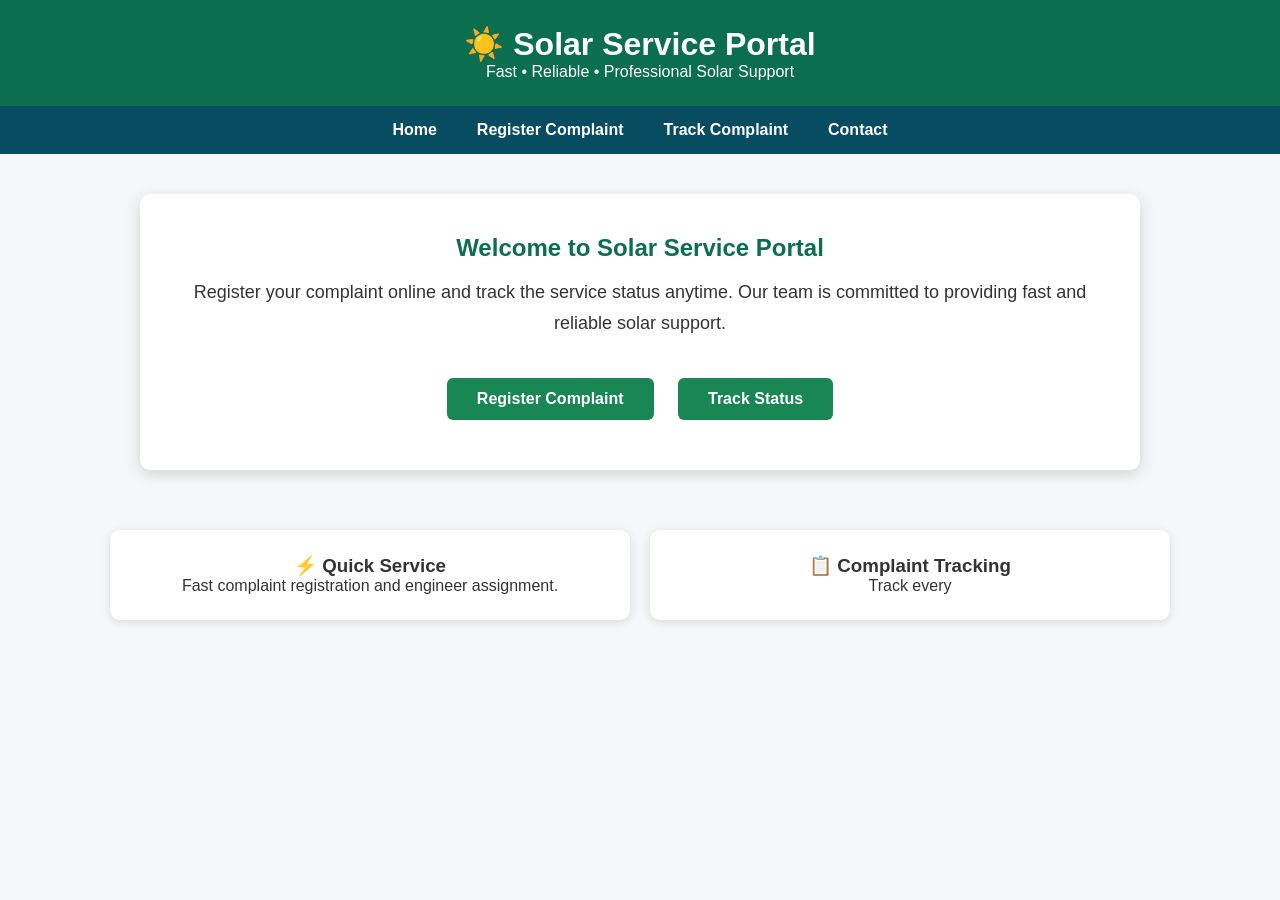
<file: index.html>
<!DOCTYPE html>
<html lang="en">
<head>
    <meta charset="UTF-8">
    <meta name="viewport" content="width=device-width, initial-scale=1.0">
    <title>Solar Service Portal</title>
    <link rel="stylesheet" href="style.css">
</head>
<body>

<header>
    <div class="container">
        <h1>☀️ Solar Service Portal</h1>
        <p>Fast • Reliable • Professional Solar Support</p>
    </div>
</header>

<nav>
    <a href="index.html">Home</a>
    <a href="complaint.html">Register Complaint</a>
    <a href="track.html">Track Complaint</a>
    <a href="contact.html">Contact</a>
</nav>

<section class="hero">
    <h2>Welcome to Solar Service Portal</h2>

    <p>
        Register your complaint online and track the service status anytime.
        Our team is committed to providing fast and reliable solar support.
    </p>

    <div class="button-group">
        <a href="complaint.html" class="btn">Register Complaint</a>
        <a href="track.html" class="btn">Track Status</a>
    </div>
</section>

<section class="features">

<div class="card">
<h3>⚡ Quick Service</h3>
<p>Fast complaint registration and engineer assignment.</p>
</div>

<div class="card">
<h3>📋 Complaint Tracking</h3>
<p>Track every
</file>
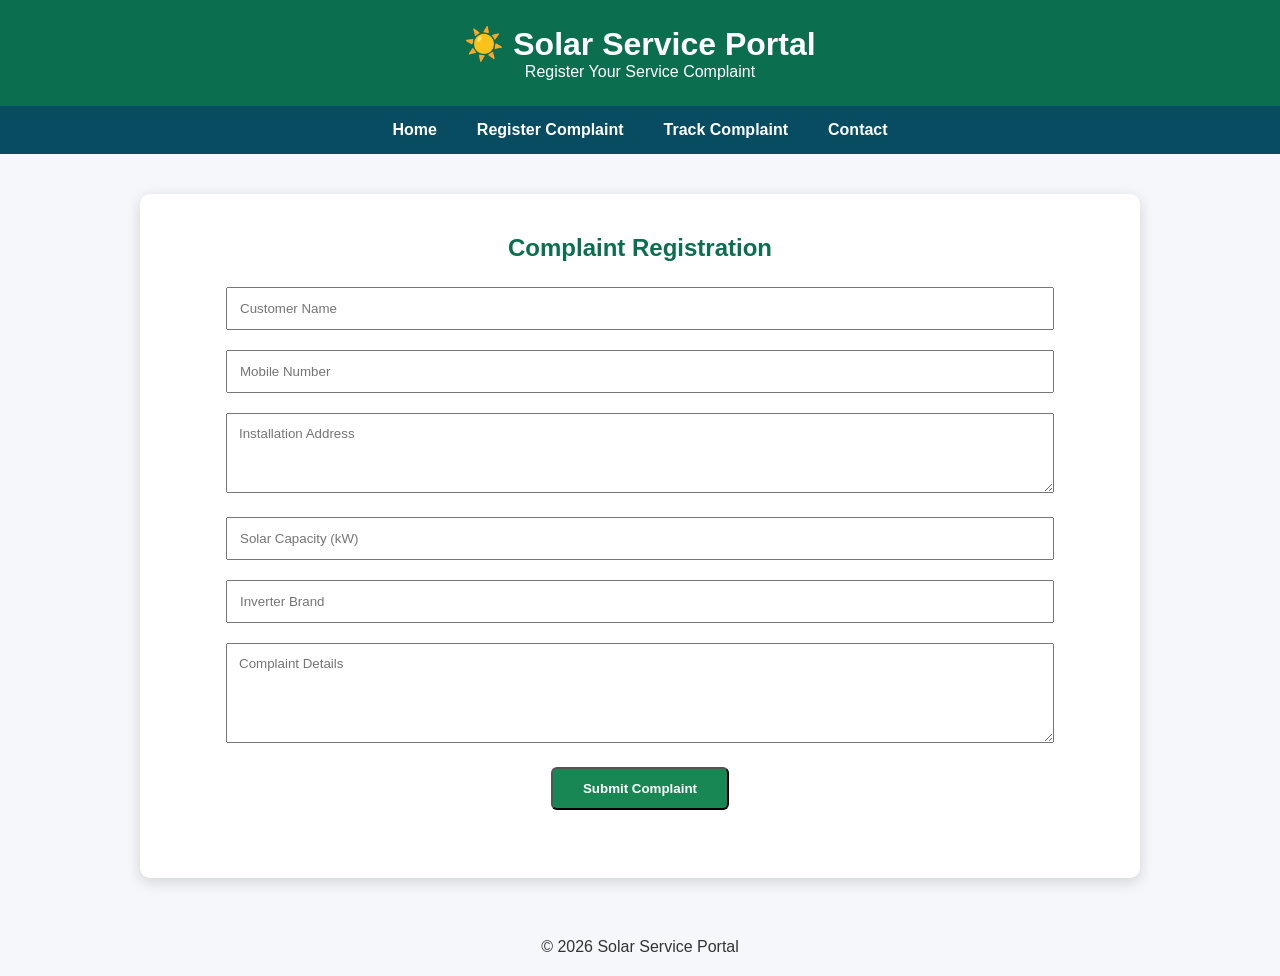
<file: complaint.html>
<!DOCTYPE html>
<html lang="en">
<head>
    <meta charset="UTF-8">
    <meta name="viewport" content="width=device-width, initial-scale=1.0">
    <title>Register Complaint - Solar Service Portal</title>
    <link rel="stylesheet" href="style.css">
</head>
<body>

<header>
    <h1>☀️ Solar Service Portal</h1>
    <p>Register Your Service Complaint</p>
</header>

<nav>
    <a href="index.html">Home</a>
    <a href="complaint.html">Register Complaint</a>
    <a href="track.html">Track Complaint</a>
    <a href="contact.html">Contact</a>
</nav>

<div class="hero">

    <h2>Complaint Registration</h2>

    <form id="complaintForm">

        <input
            type="text"
            id="name"
            placeholder="Customer Name"
            required
            style="width:90%;padding:12px;margin:10px 0;">

        <input
            type="tel"
            id="mobile"
            placeholder="Mobile Number"
            required
            style="width:90%;padding:12px;margin:10px 0;">

        <textarea
            id="address"
            placeholder="Installation Address"
            required
            style="width:90%;padding:12px;margin:10px 0;height:80px;"></textarea>

        <input
            type="text"
            id="capacity"
            placeholder="Solar Capacity (kW)"
            required
            style="width:90%;padding:12px;margin:10px 0;">

        <input
            type="text"
            id="inverter"
            placeholder="Inverter Brand"
            required
            style="width:90%;padding:12px;margin:10px 0;">

        <textarea
            id="complaint"
            placeholder="Complaint Details"
            required
            style="width:90%;padding:12px;margin:10px 0;height:100px;"></textarea>

        <button type="submit" class="btn">
            Submit Complaint
        </button>

    </form>

    <br>

    <div id="message"></div>

</div>

<footer style="text-align:center;padding:20px;">
    © 2026 Solar Service Portal
</footer>

<script src="script.js"></script>

</body>
</html>
</file>
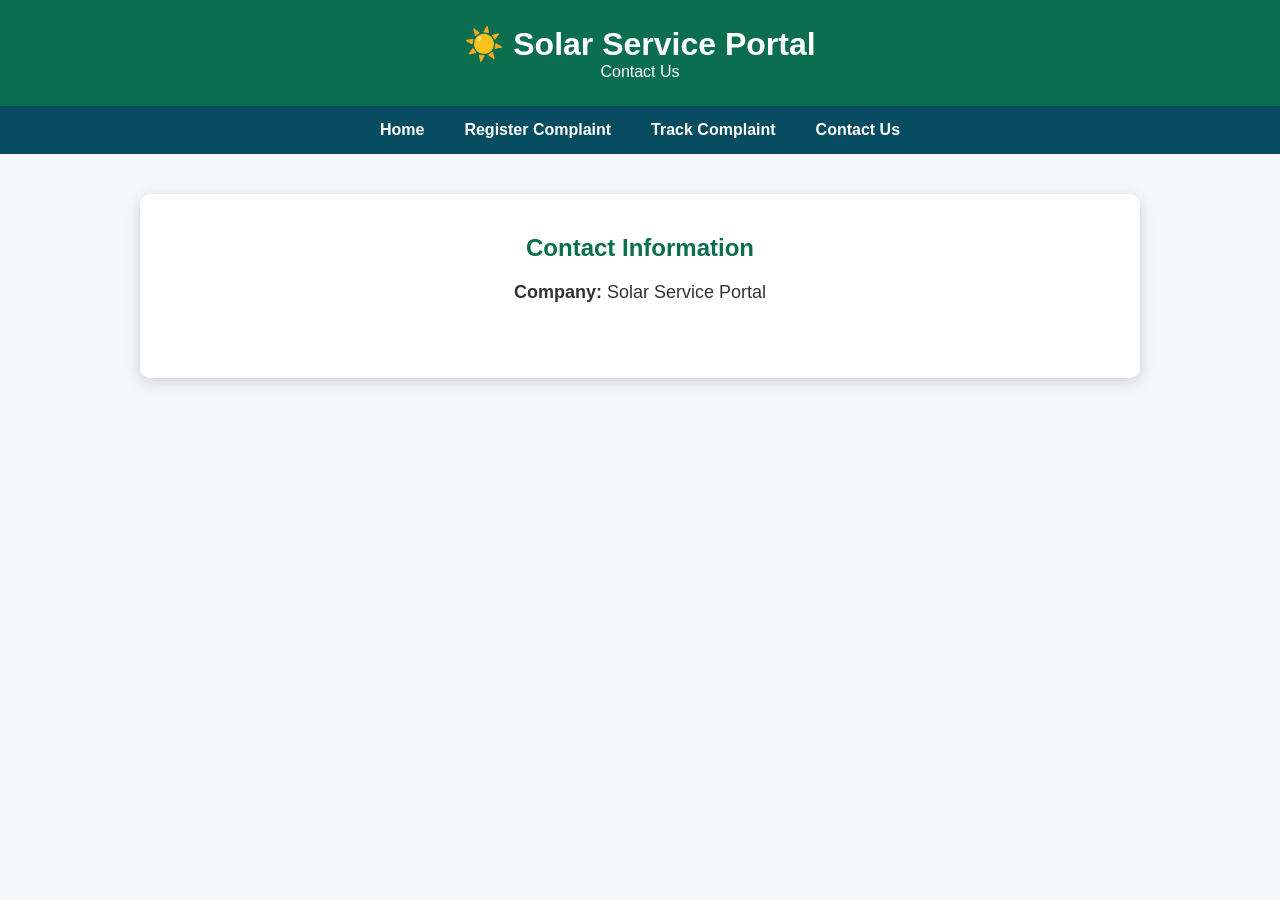
<file: contact.html>
<!DOCTYPE html>
<html lang="en">
<head>
<meta charset="UTF-8">
<meta name="viewport" content="width=device-width, initial-scale=1.0">
<title>Contact Us</title>
<link rel="stylesheet" href="style.css">
</head>

<body>

<header>
    <h1>☀️ Solar Service Portal</h1>
    <p>Contact Us</p>
</header>

<nav>
    <a href="index.html">Home</a>
    <a href="complaint.html">Register Complaint</a>
    <a href="track.html">Track Complaint</a>
    <a href="contact.html">Contact Us</a>
</nav>

<div class="hero">
    <h2>Contact Information</h2>

    <p><strong>Company:</strong> Solar Service Portal</p>
    <p><strong>
</file>
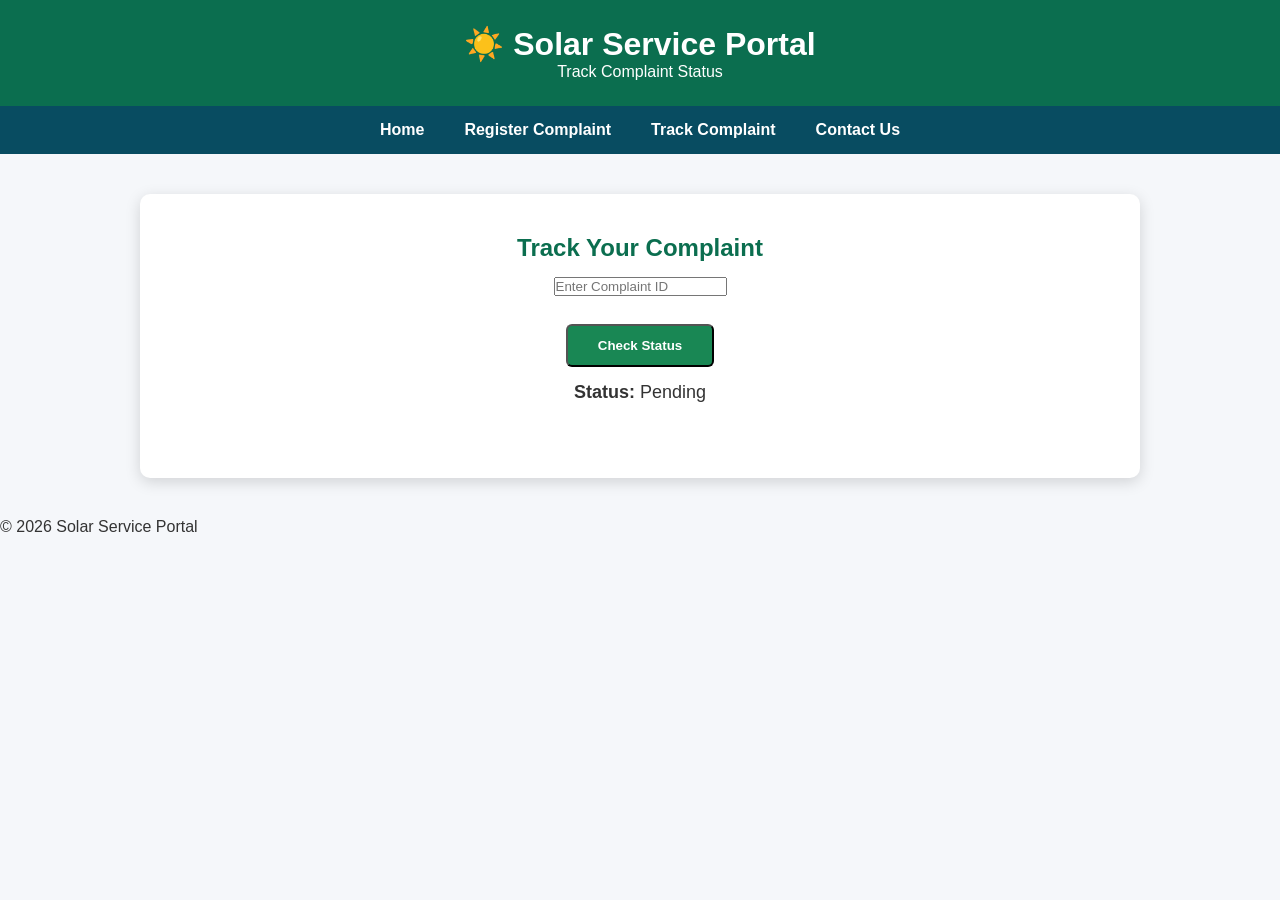
<file: track.html>
<!DOCTYPE html>
<html lang="en">
<head>
<meta charset="UTF-8">
<meta name="viewport" content="width=device-width, initial-scale=1.0">
<title>Track Complaint</title>
<link rel="stylesheet" href="style.css">
</head>
<body>

<header>
<h1>☀️ Solar Service Portal</h1>
<p>Track Complaint Status</p>
</header>

<nav>
<a href="index.html">Home</a>
<a href="complaint.html">Register Complaint</a>
<a href="track.html">Track Complaint</a>
<a href="contact.html">Contact Us</a>
</nav>

<div class="hero">

<h2>Track Your Complaint</h2>

<input type="text" placeholder="Enter Complaint ID">
<br><br>

<button class="btn">Check Status</button>

<p><b>Status:</b> Pending</p>

</div>

<footer>
<p>&copy; 2026 Solar Service Portal</p>
</footer>

</body>
</html>
</file>
<file: style.css>
*{
margin:0;
padding:0;
box-sizing:border-box;
font-family:Arial,Helvetica,sans-serif;
}

body{
background:#f5f7fa;
color:#333;
}

header{
background:#0b6e4f;
color:#fff;
padding:25px;
text-align:center;
}

nav{
background:#084c61;
display:flex;
justify-content:center;
flex-wrap:wrap;
}

nav a{
color:#fff;
text-decoration:none;
padding:15px 20px;
font-weight:bold;
transition:0.3s;
}

nav a:hover{
background:#0b6e4f;
}

.hero{
max-width:1000px;
margin:40px auto;
padding:40px;
background:#fff;
border-radius:10px;
text-align:center;
box-shadow:0 4px 15px rgba(0,0,0,.15);
}

.hero h2{
color:#0b6e4f;
margin-bottom:15px;
}

.hero p{
font-size:18px;
line-height:1.7;
margin-bottom:30px;
}

.btn{
display:inline-block;
background:#198754;
color:#fff;
padding:12px 30px;
text-decoration:none;
border-radius:6px;
margin:10px;
font-weight:bold;
transition:.3s;
}

.btn:hover{
background:#146c43;
}

.features{
max-width:1100px;
margin:30px auto;
display:grid;
grid-template-columns:repeat(auto-fit,minmax(250px,1fr));
gap:20px;
padding:20px;
}

.card{
background:#fff;
padding:25px;
border-radius:10px;
box-shadow:0 2px 10px rgba(0,0,0,.12);
text-align:center;
}
</file>
